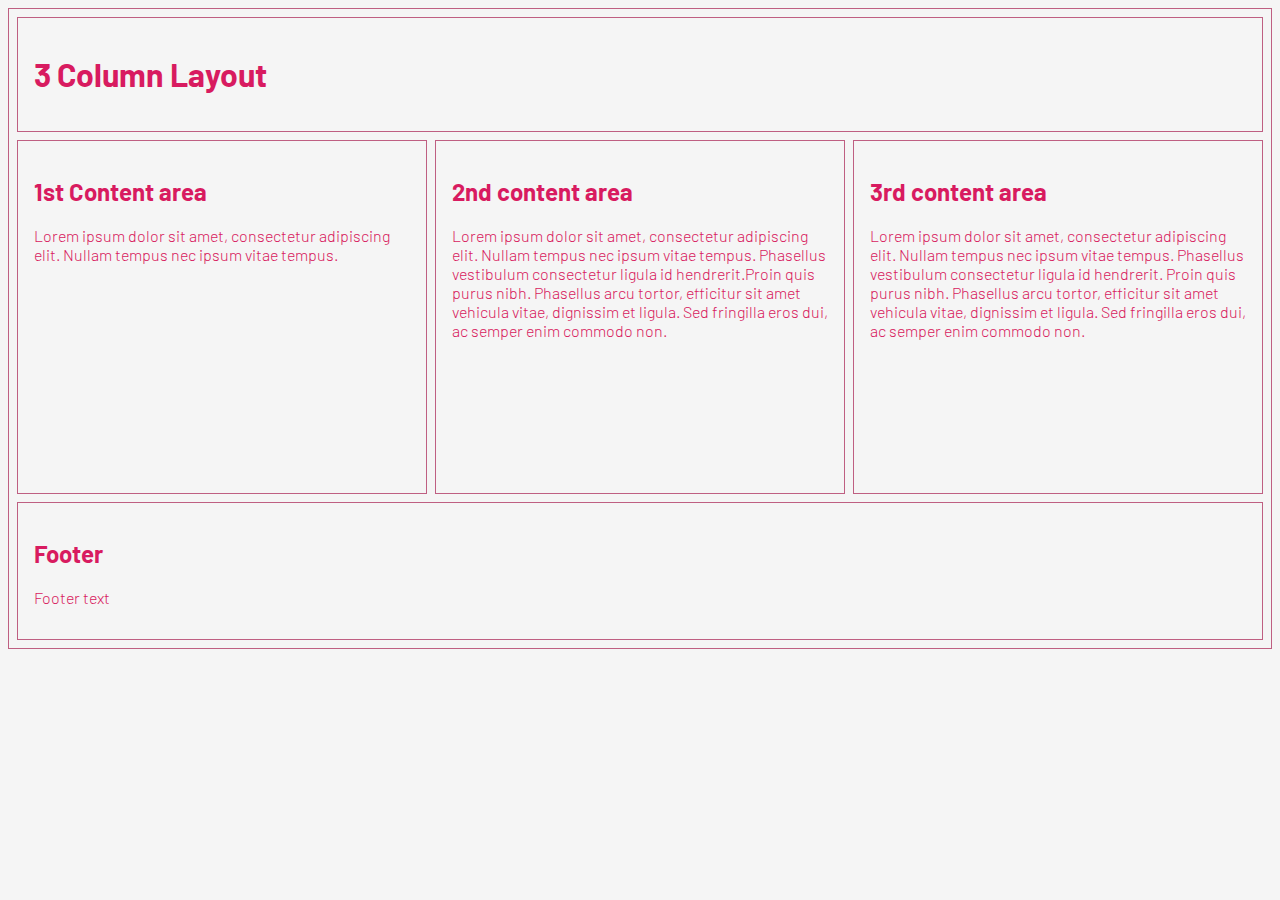
<file: 13.11.2017/index.html>
<!DOCTYPE html>
  <html lang="en">
    <head>
      <meta charset="UTF-8">
      <title> Code challenge 13.11.2017.
      </title>
      <link rel="stylesheet" type="text/css" href="style.css">
      <link href="https://fonts.googleapis.com/css?family=Barlow:300,400,500" rel="stylesheet">
    </head>
  <body>
    <div class="container">
      <div class="item-1 item"><h1>3 Column Layout</h1></div>
      <div class="item-2 item">
        <h2> 1st Content area</h2>
        <p>Lorem ipsum dolor sit amet, consectetur adipiscing elit. Nullam tempus nec         ipsum vitae tempus.
        </p>
     </div>
     <div class="item-3 item">
       <h2> 2nd content area</h2>
       <p>Lorem ipsum dolor sit amet, consectetur adipiscing elit. Nullam tempus nec ipsum vitae tempus. Phasellus vestibulum consectetur ligula id hendrerit.Proin quis purus nibh. Phasellus arcu tortor, efficitur sit amet vehicula vitae, dignissim et ligula. Sed fringilla eros dui, ac semper enim commodo non.
       </p>
    </div>
    <div class="item-4 item">
      <h2> 3rd content area</h2>
      <p>Lorem ipsum dolor sit amet, consectetur adipiscing elit. Nullam tempus nec ipsum vitae tempus. Phasellus vestibulum consectetur ligula id hendrerit. Proin quis purus nibh. Phasellus arcu tortor, efficitur sit amet vehicula vitae, dignissim et ligula. Sed fringilla eros dui, ac semper enim commodo non.
     </p>
   </div>
   <div class="item-5 item">
     <h2> Footer</h2>
     <p>Footer text</p>
   </div>
 </div>
 </body>
</html>
</file>
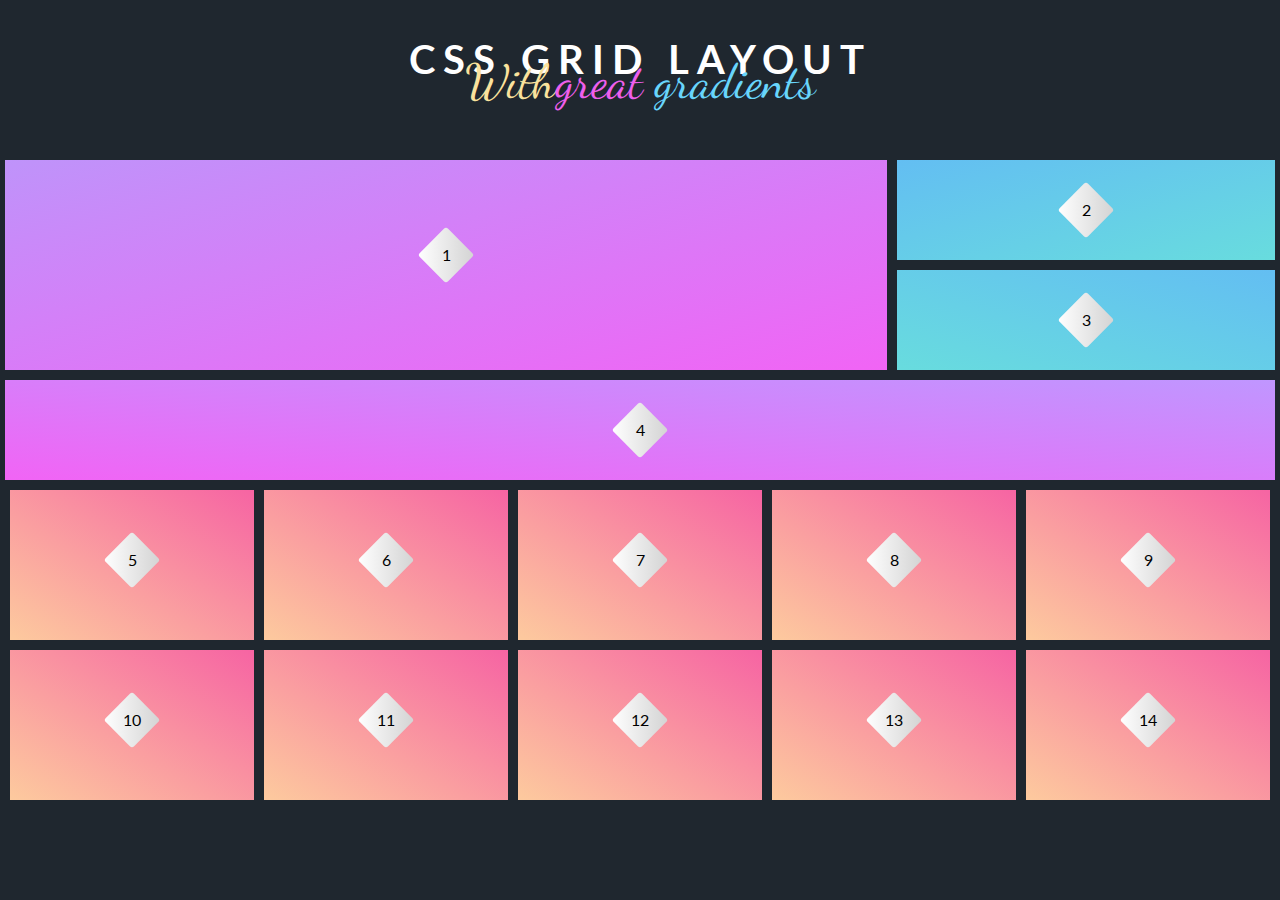
<file: 14.11.2017/index.html>
<!DOCTYPE html>
  <html lang="en">
    <head>
      <meta charset="UTF-8">
      <title> Code challenge 14.11.2017.
      </title>
      <link rel="stylesheet" type="text/css" href="style.css">
      <link href="https://fonts.googleapis.com/css?family=Lato:300,400|Oswald:400,500" rel="stylesheet">
      <link href="https://fonts.googleapis.com/css?family=Dancing+Script:400,700" rel="stylesheet">
      <link href="https://fonts.googleapis.com/css?family=Barlow:300,400,500" rel="stylesheet">
    </head>
  <body>
    <h1>CSS GRID LAYOUT</h1>
    <h2>
        <span class="word word-1">With</span><span class="word word-2">great</span> <span class="word word-3">gradients</span>
    </h2>
    <div class="container">
      <div class="item-1">
        <div class="diamond">
          <span>1</span>
        </div>
      </div>
      <div class="item-2">
        <div class="diamond"><span>2</span></div>
      </div>
      <div class="item-3">
        <div class="diamond"><span>3</span></div>
      </div>
      <div class="item-4">
        <div class="diamond"><span>4</span></div>
      </div>
    </div>
    <div class="container-2">
      <div class="item-r">
        <div class="diamond"><span>5</span></div>
      </div>
      <div class="item-r">
        <div class="diamond"><span>6</span></div>
      </div>
      <div class="item-r">
        <div class="diamond"><span>7</span></div>
      </div>
      <div class="item-r">
        <div class="diamond"><span>8</span></div>
      </div>
      <div class="item-r">
        <div class="diamond"><span>9</span></div>
      </div>
      <div class="item-r">
        <div class="diamond"><span>10</span></div>
      </div>
      <div class="item-r">
        <div class="diamond"><span>11</span></div>
      </div>
      <div class="item-r">
        <div class="diamond"><span>12</span></div>
      </div>
      <div class="item-r">
        <div class="diamond"><span>13</span></div>
      </div>
      <div class="item-r">
        <div class="diamond"><span>14</span></div>
      </div>
  </div>
 </body>
</html>
</file>
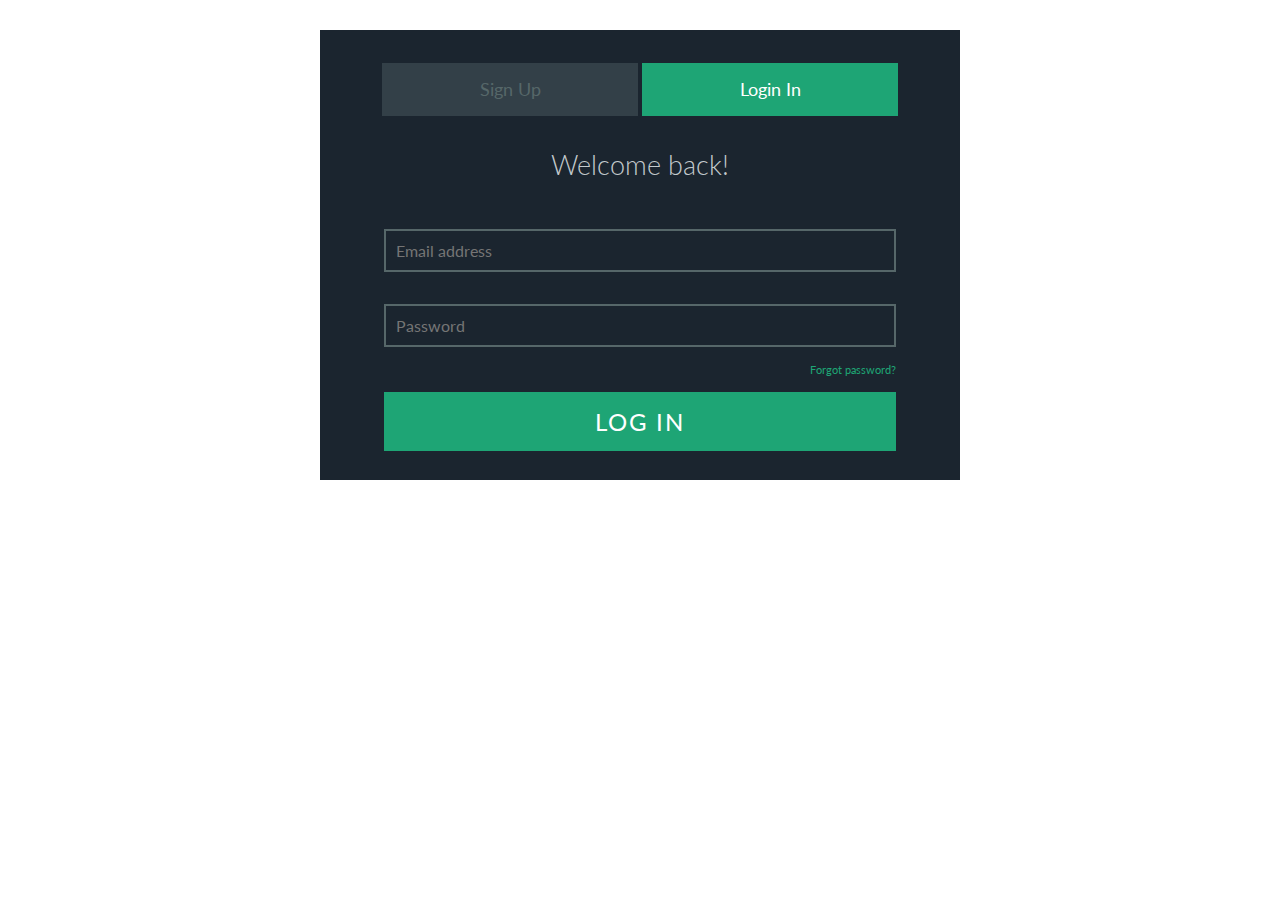
<file: 16.11.2017/index.html>
<html lang="en">
  <head>
    <title>Form</title>
    <link rel="stylesheet" type="text/css" href="style.css">
    <link href="https://fonts.googleapis.com/css?family=Lato:300,400|Oswald:400,500" rel="stylesheet">
  </head>
  <body>
    <form action="#" name="my_form" id="form-1">
      <button class="first button">Sign Up</button>
      <button class="second button">Login In</button>
      <h1>Welcome back!</h1>
      <input type="text" name="email" placeholder="Email address"><br>
      <input type="text" name="password" placeholder="Password">
      <p>Forgot password?</p>
      <input type="submit" value="LOG IN">
    </form>
    <form action="#" name="my_form" id="form-2" class="visibility">
      <button class="second button">Sign Up</button>
      <button class="first button">Login In</button>
      <h1>Sign Up for Free</h1>
      <input type="text" name="email" placeholder="First Name" >
      <input type="text" name="password" placeholder="Last Name">
      <input type="text" name="email" placeholder="Email address"><br>
      <input type="text" name="password" placeholder="Set A Password">
      <input type="submit" value="GET STARTED">
    </form>
    <script src="script.js"></script>
  </body>
</html>
</file>
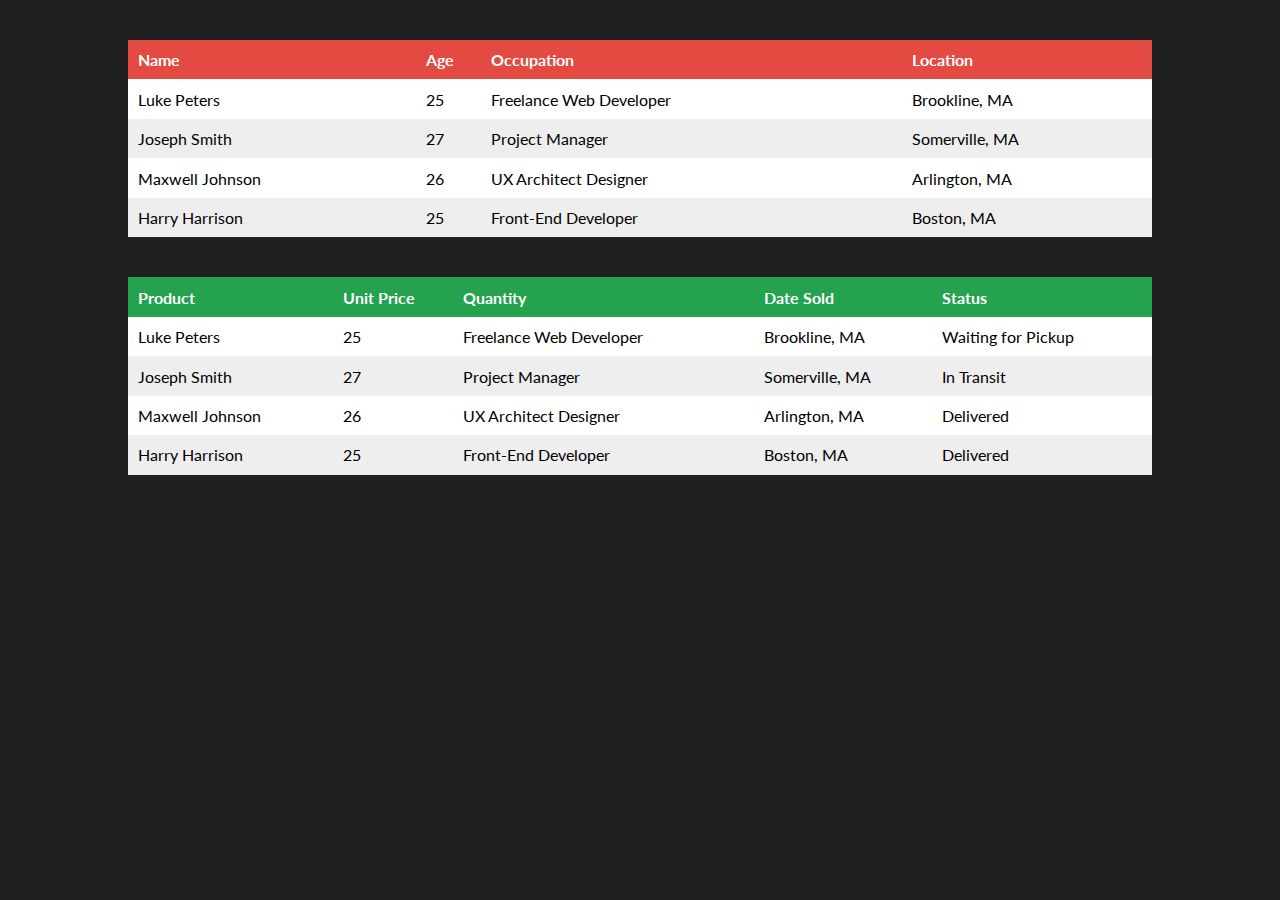
<file: 18.11.2017/index.html>
<!DOCTYPE html>
<html>
<head>
  <link rel="stylesheet" type="text/css" href="style.css">
  <link href="https://fonts.googleapis.com/css?family=Lato:300,400|Oswald:400,500" rel="stylesheet">
</head>
<body>
<table cellspacing="0" cellpadding="0" class="table table-1">
  <tr>
    <th>Name</th>
    <th>Age</th>
    <th>Occupation</th>
    <th>Location</th>
  </tr>
  <tr>
    <td>Luke Peters</td>
    <td>25</td>
    <td>Freelance Web Developer</td>
    <td>Brookline, MA</td>
  </tr>
  <tr>
    <td>Joseph Smith</td>
    <td>27</td>
    <td>Project Manager</td>
    <td>Somerville, MA</td>
  </tr>
  <tr>
    <td>Maxwell Johnson</td>
    <td>26</td>
    <td>UX Architect Designer</td>
    <td>Arlington, MA</td>
  </tr>
  <tr>
    <td>Harry Harrison</td>
    <td>25</td>
    <td>Front-End Developer</td>
    <td>Boston, MA</td>
  </tr>

</table>
<table cellspacing="0" cellpadding="0" class="table table-2">
  <tr>
    <th>Product</th>
    <th>Unit Price</th>
    <th>Quantity</th>
    <th>Date Sold</th>
    <th>Status</th>
  </tr>
  <tr>
    <td>Luke Peters</td>
    <td>25</td>
    <td>Freelance Web Developer</td>
    <td>Brookline, MA</td>
    <td>Waiting for Pickup</td>
  </tr>
  <tr>
    <td>Joseph Smith</td>
    <td>27</td>
    <td>Project Manager</td>
    <td>Somerville, MA</td>
    <td>In Transit</td>
  </tr>
  <tr>
    <td>Maxwell Johnson</td>
    <td>26</td>
    <td>UX Architect Designer</td>
    <td>Arlington, MA</td>
    <td>Delivered</td>
  </tr>
  <tr>
    <td>Harry Harrison</td>
    <td>25</td>
    <td>Front-End Developer</td>
    <td>Boston, MA</td>
    <td>Delivered</td>
  </tr>

</table>
</body>
</html>
</file>
<file: 13.11.2017/style.css>
body {
  font-family: 'Barlow', sans-serif;
  color: #d81b60;
  background-color:#f5f5f5;
  border: 1px solid #bf5f82;
  padding: 0.5rem;
}

.container {
  display: inline-flex;
  flex-wrap: wrap;
}

.item {
  border: 1px solid #bf5f82;
  padding: 1rem;
  font-weight: 300;
}

.item-1, .item-5{
  align-self: center;
  flex-grow: 1;
  flex-basis: 100%;
  margin-bottom: 0.5rem;
}

.item-2, .item-3, .item-4{
  flex-basis: 300px;
  margin: 0 0 0.5rem 0.5rem;
  flex-grow: 1;
  min-height: 20rem;
}

.item-2 {
  margin-left: 0;
}

.item-5 {
  margin-bottom: 0;
}
@media screen and (max-width: 768px) {
  .item-3, .item-4 {
    margin-left: 0;
  }
}
</file>
<file: 14.11.2017/style.css>
* {
  box-sizing: border-box;
  margin: 0;
  padding: 0;
  font-family: 'Lato', sans-serif;
}

body{
  background-color: RGB(31,39,47);
}

.container {
  display: grid;
  max-width: 100%;
  grid-gap: 10px;
  margin: 10px;
  grid-template-columns: 70% 30%;
  grid-template-rows: repeat(3,100px);
  justify-content: center;
  align-content: end;
}

.container-2 {
  display: grid;
  max-width: 100%;
  grid-template-columns: 1fr 1fr 1fr 1fr 1fr;
  grid-template-rows: 150px 150px;
  grid-gap: 10px;
  margin: 10px;
}

.item-1 {
  background: linear-gradient(to bottom right, RGB(191, 147, 250) , RGB(241, 100, 245));
  grid-column: 1 / 2;
  grid-row: 1 / 3;
  justify-content: center;
  padding-top: 75px;
}

.item-2 {
  background: linear-gradient(to bottom right, RGB(99,190,242), RGB(104, 220, 222));
  grid-column-start:2;
  grid-column-end: 3;
  padding-top: 30px;
}

.item-3 {
  background: linear-gradient(to bottom left, RGB(99,190,242), RGB(104, 220, 222));
  grid-column-start:2;
  grid-column-end: 3;
  text-align: center;
  padding-top: 30px;
}

.item-4 {
  background: linear-gradient(to bottom left, RGB(192, 150, 257) , RGB(241, 100, 245));
  grid-column: 1 / 3;
  padding-top: 30px;
}

.item-r {
  background: linear-gradient(to bottom left, RGB(246, 100, 163), RGB(253, 202, 158));;
  max-width: 250px;
  padding-top: 50px;
}

/*Diamons' style*/

.diamond {
  text-align: center;
  border-radius: 10px;
  margin: auto;
  background: linear-gradient(225deg, lightgrey,	white);
	width: 40px;
	height: 40px;
  vertical-align: middle;
  /*//line-height to keep text in the middle, replaced padding in .diamond > span */
  line-height: 40px;
	border-radius: 3px;
  transform: rotate(45deg);
}

.diamond > span {
  display: inline-block;
  transform: rotate(-45deg);
}

/*Titles*/

h1 {
  color: #fff;
  text-align: center;
  padding: 35px 0 0 0;
  letter-spacing: 8px;
  font-size: 2.5rem;
  z-index: 1;
}

h2 {
  margin-top: -33px;
  margin-bottom: 50px;
  z-index: 2;
  text-align: center;
  font-size: 3rem;
  font-weight: 400;
}

.word {
  font-family: 'Dancing Script', cursive;
}

.word-1 {
  color: RGB(250, 226, 157);
}

.word-2 {
  color: RGB(238, 95, 236);
}

.word-3 {
  color: RGB(104, 213, 252);
}
</file>
<file: 16.11.2017/style.css>
* {
  box-sizing: border-box;
  margin: 0;
  padding: 0;
  font-family: 'Lato', sans-serif;
  color: #fff;
}

form {
  background-color: RGB(27,37,47);
  color: RGB(51,64,72);
  text-align: center;
  margin: 30px auto;
  max-width:50%;
  padding-top:1%;
  padding-bottom:1%;
}

.button {
  width: 80%;
  border:none;
  padding: 1rem;
  margin-top: 20px;
  font-size: 1.1rem;
}
.first {
  color: RGB(86,103,105);
  background: RGB(51, 64, 72);
}

.second {
  background-color: RGB(30, 165, 117);
}

h1{
  padding: 5%;
  color: RGB(195, 202, 205);
  font-weight: 300;
  font-size: 1.7rem;
}

input{
  background-color: RGB(27,37,47);
  border: RGB(86, 103, 105) 2px solid;
  margin: 1rem;
  width: 80%;
  min-height: 2rem;
  padding: 10px;
  color: RGB(86, 103, 105);
  font-size: 1rem;
}

input:last-child {
 background-color: RGB(30, 165, 117);
 border: none;
 font-size: 1.5rem;
 padding: 15px;
 color: #fff;
 letter-spacing: 1.8px;
 width: 80%;
}

p {
  color: RGB(30, 165, 117);
  font-size: 0.7rem;
  margin:0 10% 0;
  padding-top:0;
  text-align: right;
}

#signup-form :nth-child(4) {
  width: 80%;
}

#signup-form :nth-child(5) {
  width: 80%;
}

.visibility {
  display: none;
}

@media screen and (min-width: 768px) {

  #signup-form :nth-child(4) {
    width: 37.5%;
  }

  #signup-form :nth-child(5) {
    width: 37.5%;
  }

  .button {
  width: 40%;
  }

}
</file>
<file: 18.11.2017/style.css>
* {
  box-sizing: border-box;
  margin: 0;
  padding: 0;
  font-family: 'Lato', sans-serif;
}

body {
  background-color: RGB(32,32,32);
}

 table {
  width: 80%;
  margin: 40px auto;
}

.table-1 th {
background-color: RGB(226, 74, 66);
}

.table-2 th {
background-color: RGB(37, 162, 78);
}

tr:nth-of-type(odd) {
  background: #eee;
}

tr:nth-of-type(even) {
  background: #fff;
}

th {
  text-align: left;
  color: #fff;
}

td, th {
  padding: 1%;
}
</file>
